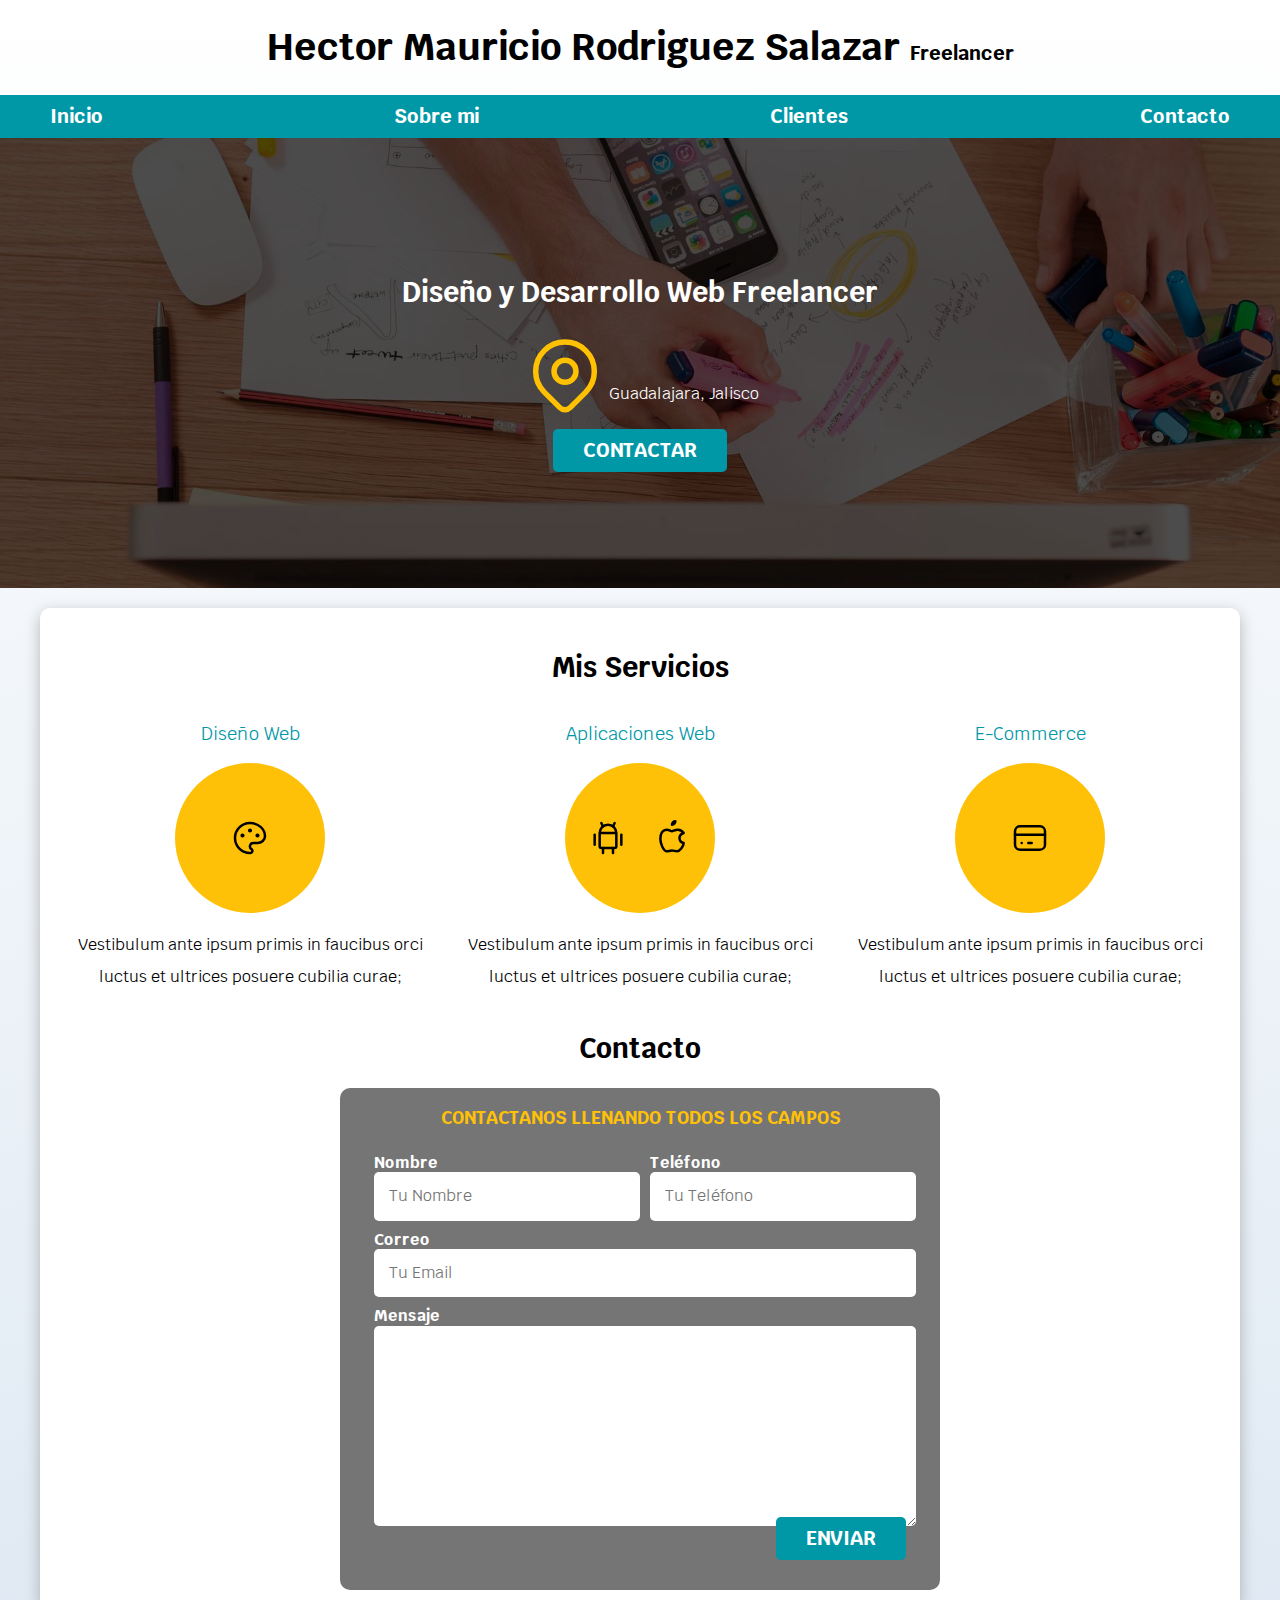
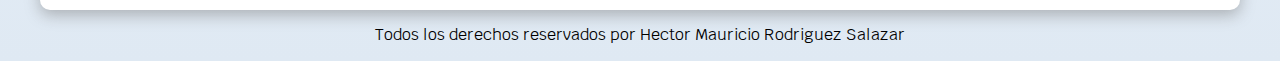
<file: index.html>
<!DOCTYPE html> <!--Esta es la instruccion, para saber la version en la que estamos -->
<html lang="es"> <!--Este es para el lenguaje en el que esta-->
<head> <!--Es la informacion que se le va a dar al navegador-->
    <meta charset="UTF-8">
    <meta http-equiv="X-UA-Compatible" content="IE=edge"> 
    <meta name="viewport" content="width=device-width, initial-scale=1.0"> <!--Tamaño de los textos-->
    <title>Document</title>
    <!--Normalize como se encarga de normalizar nuestros proyectos siempre tiene que ser la libreria que cargue primero-->
    <link rel="preload" href="css/normalize.css" as="style">
    <link  rel = "stylesheet"   href="css/normalize.css">
    <!--Es importante el orden que le damos, por ello va primero el link de tipo de letra que las librerias -->
    <link rel="preconnect" href="https://fonts.googleapis.com">
    <link rel="preconnect" href="https://fonts.gstatic.com" crossorigin><link href="https://fonts.googleapis.com/css2?family=Krub:wght@400;700&display=swap" rel="stylesheet">
    <link href="preload" rel="css/styles.css" as="style"> <!--Esto es para hacer más rapido nuestra página-->
    <link href="css/styles.css" rel="stylesheet"> <!--Esta etiqueta sirve pasa conectar una hoja de estilos con el código html-->

</head>
<body>
    <header> <!--En la parte de abajo realizamos una clase esto con el fin de en Css solo seleccionar esa parte-->
        <h1 class="titulo">Hector Mauricio Rodriguez Salazar <span>Freelancer</span></h1> <!--Sirve para poner titulos los h-->
    </header>
    
    <div class = "nav-bg">
        <!--Podemos tener dos clases en una misma etiqueta-->
        <nav class="navegacion-principal contenedor">
            <a href="#">Inicio</a> <!--Estos son atributos para el navegador-->
            <a href="#">Sobre mi</a>
            <a href="#">Clientes</a>
            <a href="#">Contacto</a>
        </nav>
    </div> <!--nav-bg-->  

    <!--<img src="img/hero.jpg">--> <!--Sirve para integrar una imagen-->


    <section class="hero"> <!--La etiqueta de section tirve para dividir tres campos-->
        <div class="contenido-hero">
            <h2>Diseño y Desarrollo Web <span>Freelancer</span> </h2>
            
            <div class="ubicacion">
                <svg xmlns="http://www.w3.org/2000/svg" class="icon icon-tabler icon-tabler-map-pin" 
                width="88" height="88" viewBox="0 0 24 24" stroke-width="1.5" stroke="#FFC101" 
                fill="none" stroke-linecap="round" stroke-linejoin="round">
                    <path stroke="none" d="M0 0h24v24H0z" fill="none"/>
                    <circle cx="12" cy="11" r="3" />
                    <path d="M17.657 16.657l-4.243 4.243a2 2 0 0 1 -2.827 0l-4.244 
                    -4.243a8 8 0 1 1 11.314 0z" />
                </svg>
                <p>Guadalajara, Jalisco</p> <!--Los p son parrafos con la misma tivo de letra-->
            </div>
        
         <a class="boton" href="#">Contactar</a>
        </div><!--.contenido-hero-->
    </section><!--.hero-->

    <main class="contenedor sombra"> <!--Main es donde va a ir lo mas importante de nuestra pagina-->

    <h2>Mis Servicios</h2>


    <div class="servicios">     <!--Vamor a dividir las secciones en columnas con ese div-->

        <section class="servicio">
            <h3>Diseño Web</h3>
            <div class="iconos">
                <svg xmlns="http://www.w3.org/2000/svg" class="icon icon-tabler icon-tabler-palette" 
                width="40" height="40" viewBox="0 0 24 24" stroke-width="1.5" stroke="#000000" 
                fill="none" stroke-linecap="round" stroke-linejoin="round">
                    <path stroke="none" d="M0 0h24v24H0z" fill="none"/>
                    <path d="M12 21a9 9 0 1 1 0 -18a9 8 0 0 1 9 8a4.5 4 0 0 1 -4.5 4h-2.5a2 
                    2 0 0 0 -1 3.75a1.3 1.3 0 0 1 -1 2.25" />
                    <circle cx="7.5" cy="10.5" r=".5" fill="currentColor" />
                    <circle cx="12" cy="7.5" r=".5" fill="currentColor" />
                    <circle cx="16.5" cy="10.5" r=".5" fill="currentColor" />
                </svg>
            </div>
            <p>Vestibulum ante ipsum primis in faucibus orci luctus et ultrices posuere cubilia curae; 
            </p>
        </section>

        <section class="servicio">
            <h3>Aplicaciones Web</h3>
            <div class="iconos">
                <svg xmlns="http://www.w3.org/2000/svg" class="icon icon-tabler icon-tabler-brand-android"
                width="40" height="40" viewBox="0 0 24 24" stroke-width="1.5" stroke="#000000" 
                fill="none" stroke-linecap="round" stroke-linejoin="round">
                    <path stroke="none" d="M0 0h24v24H0z" fill="none"/>
                    <line x1="4" y1="10" x2="4" y2="16" />
                    <line x1="20" y1="10" x2="20" y2="16" />
                    <path d="M7 9h10v8a1 1 0 0 1 -1 1h-8a1 1 0 0 1 -1 -1v-8a5 5 0 0 1 10 0" />
                    <line x1="8" y1="3" x2="9" y2="5" />
                    <line x1="16" y1="3" x2="15" y2="5" />
                    <line x1="9" y1="18" x2="9" y2="21" />
                    <line x1="15" y1="18" x2="15" y2="21" />
                </svg>

                <svg xmlns="http://www.w3.org/2000/svg" class="icon icon-tabler icon-tabler-brand-apple"
                width="40" height="40" viewBox="0 0 24 24" stroke-width="1.5" stroke="#000000" 
                fill="none" stroke-linecap="round" stroke-linejoin="round">
                    <path stroke="none" d="M0 0h24v24H0z" fill="none"/>
                    <path d="M9 7c-3 0 -4 3 -4 5.5c0 3 2 7.5 4 7.5c1.088 -.046 1.679 -.5 3
                    -.5c1.312 0 1.5 .5 3 .5s4 -3 4 -5c-.028 -.01 -2.472 -.403 -2.5 -3c-.019
                    -2.17 2.416 -2.954 2.5 -3c-1.023 -1.492 -2.951 -1.963 -3.5 -2c-1.433 -.111
                    -2.83 1 -3.5 1c-.68 0 -1.9 -1 -3 -1z" />
                    <path d="M12 4a2 2 0 0 0 2 -2a2 2 0 0 0 -2 2" />
                </svg>
            </div>
            <p>Vestibulum ante ipsum primis in faucibus orci luctus et ultrices posuere cubilia curae; 
            </p>
        </section>

        <section class="servicio">
            <h3>E-Commerce</h3>
            <div class="iconos">
                <svg xmlns="http://www.w3.org/2000/svg" class="icon icon-tabler
                icon-tabler-credit-card" width="40" height="40" viewBox="0 0 24 24" 
                stroke-width="1.5" stroke="#000000" fill="none" stroke-linecap="round" stroke-linejoin="round">
                    <path stroke="none" d="M0 0h24v24H0z" fill="none"/>
                    <rect x="3" y="5" width="18" height="14" rx="3" />
                    <line x1="3" y1="10" x2="21" y2="10" />
                    <line x1="7" y1="15" x2="7.01" y2="15" />
                    <line x1="11" y1="15" x2="13" y2="15" />
                </svg>
            </div>
            <p>Vestibulum ante ipsum primis in faucibus orci luctus et ultrices posuere cubilia curae; 
            </p> 
        </section>    
    </div>  <!--Cierre de la clases Servicios-->
       
        <section>
            <h2>Contacto</h2>

            <form class="formulario"> <!--form es una etiqueta para crear un formulario-->
                <fieldset> <!--Esta etiqueta sirve para poner en un formulario a un grupo de campos-->
                    <legend>Contactanos llenando todos los campos</legend> <!--legend es una etiqueta como h solo que esta sirve para formularios-->
                
                    <div class="contenedor-campos">    
                    <div class="campo"> <!-- Esta etiqueta sirve para poner la informacion en un recuadro-->
                        <label>Nombre</label> <!--Esta sirve para poner un nombre de un campo en la forma-->
                        <input class="input-text" type="text" placeholder="Tu Nombre"> <!--La etiqueta input sirve para que podamos 
                                                        poner un campo en donde vamos a poder llenar los campos-->
                    </div>

                    <div class="campo">
                        <label>Teléfono</label>
                        <input class="input-text" type="tel" placeholder="Tu Teléfono">
                    </div>

                    <div class="campo">
                        <label>Correo</label>
                        <input class="input-text" type="email" placeholder="Tu Email">
                    </div>

                    <div class="campo">
                        <label>Mensaje</label>
                        <textarea class="input-text"></textarea>
                    </div>
                </div>    <!--Contenedor de los campos-->

                    <div class="alinear-derecha flex">
                        <input class="boton w-sm-100" class="input-text" type="submit" value="Enviar">
                    </div>
                </fieldset>
            </form>
        </section>
</main> 

    <footer class="footer">    <!-- Esta etiqueta sirve para poner un pie de pagina-->
        <p>Todos los derechos reservados por Hector Mauricio Rodriguez Salazar</p>       
    </footer>

</body>
</html> <!--Cuando tengamos una diagola es que es de termino-->
</file>
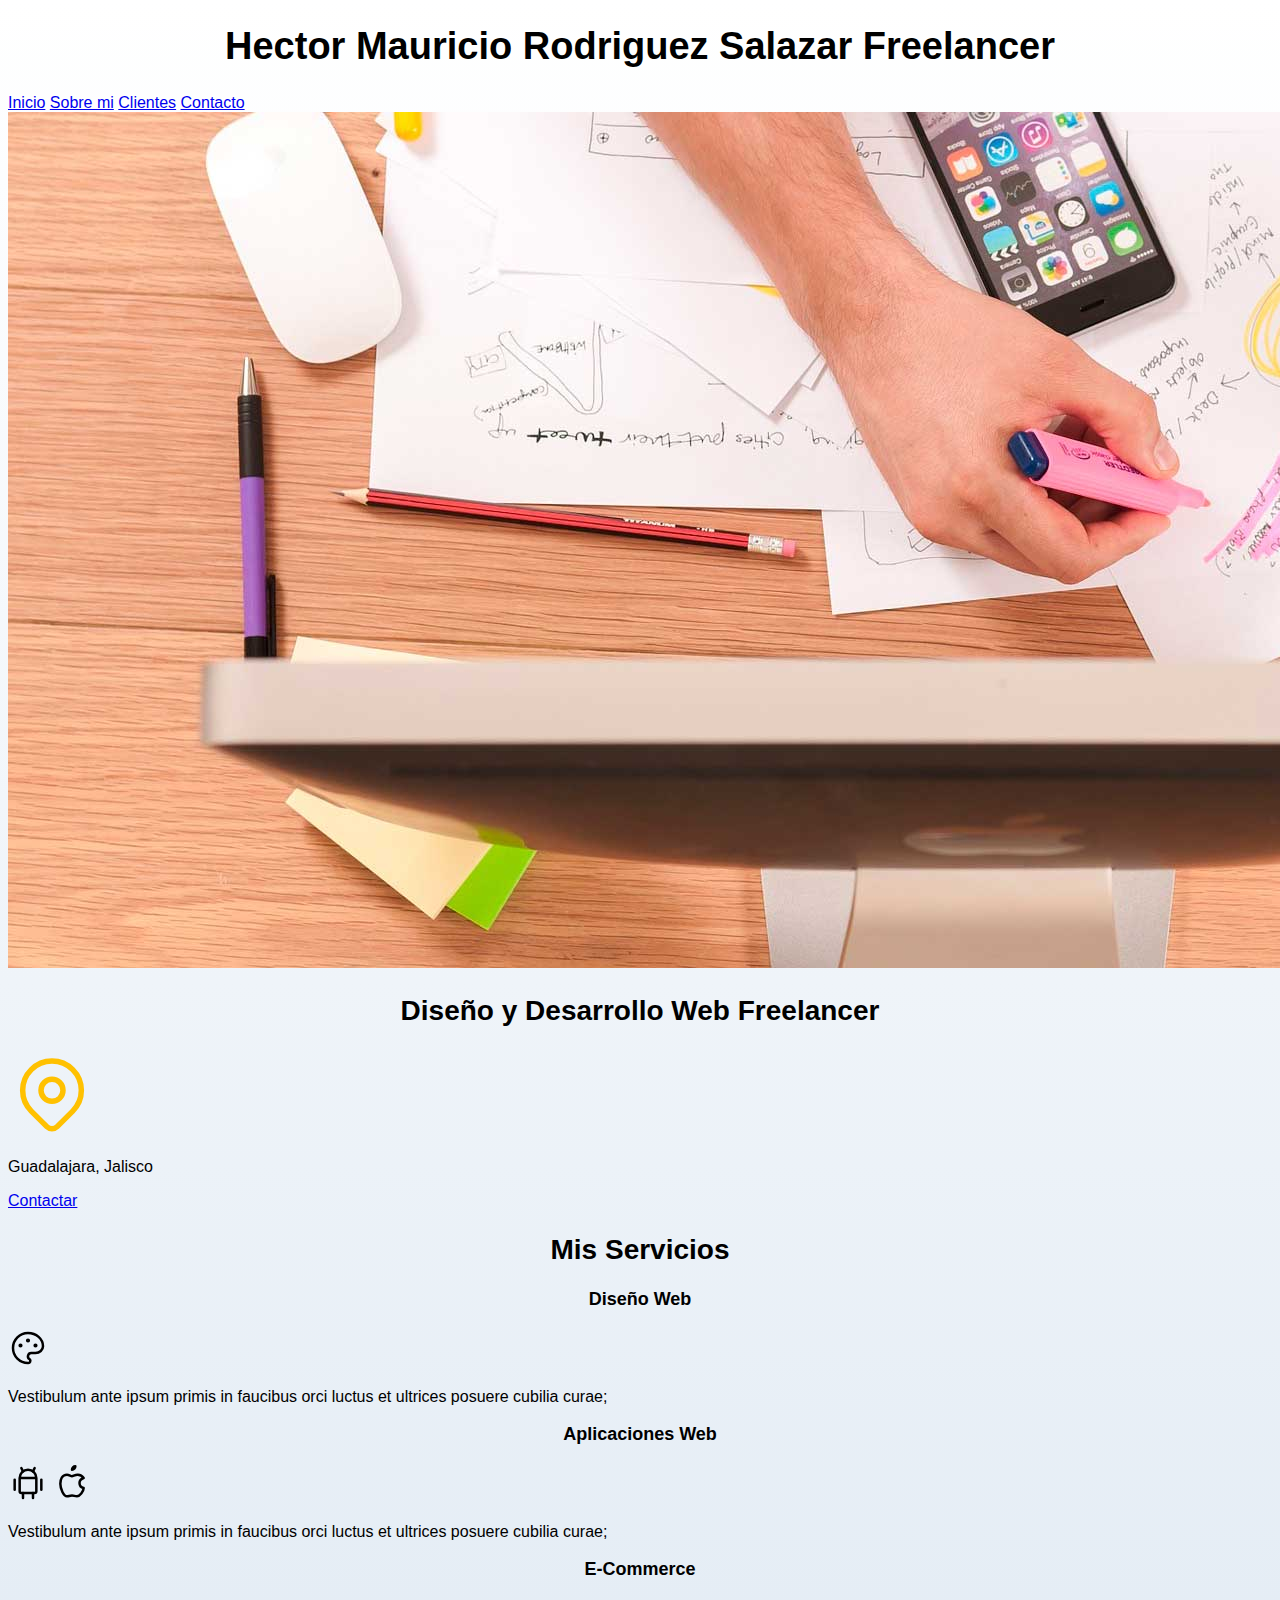
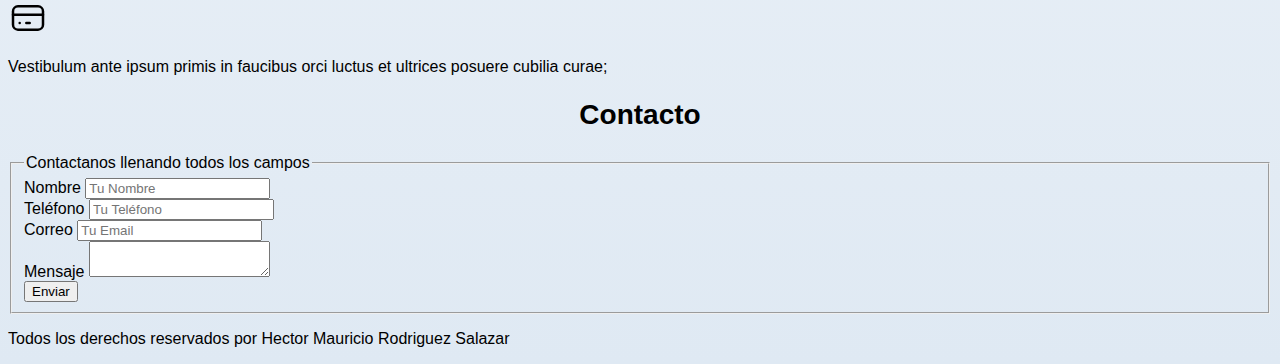
<file: nosotros.html>
<!DOCTYPE html> <!--Esta es la instruccion, para saber la version en la que estamos -->
<html lang="es"> <!--Este es para el lenguaje en el que esta-->
<head> <!--Es la informacion que se le va a dar al navegador-->
    <meta charset="UTF-8">
    <meta http-equiv="X-UA-Compatible" content="IE=edge"> 
    <meta name="viewport" content="width=device-width, initial-scale=1.0"> <!--Tamaño de los textos-->
    <title>Document</title>
    <link href="preload" rel="css/styles.css" as="style"> <!--Esto es para hacer más rapido nuestra página-->
    <link href="css/styles.css" rel="stylesheet"> <!--Esta etiqueta sirve pasa conectar una hoja de estilos con el código html-->

</head>
<body>
    <header>
        <h1>Hector Mauricio Rodriguez Salazar Freelancer</h1> <!--Sirve para poner titulos los h-->
    </header>

    <nav>
        <a href="#">Inicio</a> <!--Estos son atributos para el navegador-->
        <a href="#">Sobre mi</a>
        <a href="#">Clientes</a>
        <a href="#">Contacto</a>
    </nav>

    <img src="img/hero.jpg"> <!--Sirve para integrar una imagen-->


    <section> <!--La etiqueta de section tirve para dividir tres campos-->
        <h2>Diseño y Desarrollo Web Freelancer</h2>
            <svg xmlns="http://www.w3.org/2000/svg" class="icon icon-tabler icon-tabler-map-pin" 
            width="88" height="88" viewBox="0 0 24 24" stroke-width="1.5" stroke="#FFC101" 
            fill="none" stroke-linecap="round" stroke-linejoin="round">
                <path stroke="none" d="M0 0h24v24H0z" fill="none"/>
                <circle cx="12" cy="11" r="3" />
                <path d="M17.657 16.657l-4.243 4.243a2 2 0 0 1 -2.827 0l-4.244 
                -4.243a8 8 0 1 1 11.314 0z" />
            </svg>
        <p>Guadalajara, Jalisco</p> <!--Los p son parrafos con la misma tivo de letra-->
        <a href="#">Contactar</a>
    </section>

    <main> <!--Main es donde va a ir lo mas importante de nuestra pagina-->

    <h2>Mis Servicios</h2>

    <section>
        <h3>Diseño Web</h3>
        <svg xmlns="http://www.w3.org/2000/svg" class="icon icon-tabler icon-tabler-palette" 
        width="40" height="40" viewBox="0 0 24 24" stroke-width="1.5" stroke="#000000" 
        fill="none" stroke-linecap="round" stroke-linejoin="round">
            <path stroke="none" d="M0 0h24v24H0z" fill="none"/>
            <path d="M12 21a9 9 0 1 1 0 -18a9 8 0 0 1 9 8a4.5 4 0 0 1 -4.5 4h-2.5a2 
            2 0 0 0 -1 3.75a1.3 1.3 0 0 1 -1 2.25" />
            <circle cx="7.5" cy="10.5" r=".5" fill="currentColor" />
            <circle cx="12" cy="7.5" r=".5" fill="currentColor" />
            <circle cx="16.5" cy="10.5" r=".5" fill="currentColor" />
        </svg>
        <p>Vestibulum ante ipsum primis in faucibus orci luctus et ultrices posuere cubilia curae; 
        </p>
    </section>

    <section>
        <h3>Aplicaciones Web</h3>
        <svg xmlns="http://www.w3.org/2000/svg" class="icon icon-tabler icon-tabler-brand-android"
        width="40" height="40" viewBox="0 0 24 24" stroke-width="1.5" stroke="#000000" 
        fill="none" stroke-linecap="round" stroke-linejoin="round">
            <path stroke="none" d="M0 0h24v24H0z" fill="none"/>
            <line x1="4" y1="10" x2="4" y2="16" />
            <line x1="20" y1="10" x2="20" y2="16" />
            <path d="M7 9h10v8a1 1 0 0 1 -1 1h-8a1 1 0 0 1 -1 -1v-8a5 5 0 0 1 10 0" />
            <line x1="8" y1="3" x2="9" y2="5" />
            <line x1="16" y1="3" x2="15" y2="5" />
            <line x1="9" y1="18" x2="9" y2="21" />
            <line x1="15" y1="18" x2="15" y2="21" />
        </svg>

        <svg xmlns="http://www.w3.org/2000/svg" class="icon icon-tabler icon-tabler-brand-apple"
        width="40" height="40" viewBox="0 0 24 24" stroke-width="1.5" stroke="#000000" 
        fill="none" stroke-linecap="round" stroke-linejoin="round">
            <path stroke="none" d="M0 0h24v24H0z" fill="none"/>
            <path d="M9 7c-3 0 -4 3 -4 5.5c0 3 2 7.5 4 7.5c1.088 -.046 1.679 -.5 3
             -.5c1.312 0 1.5 .5 3 .5s4 -3 4 -5c-.028 -.01 -2.472 -.403 -2.5 -3c-.019
              -2.17 2.416 -2.954 2.5 -3c-1.023 -1.492 -2.951 -1.963 -3.5 -2c-1.433 -.111
               -2.83 1 -3.5 1c-.68 0 -1.9 -1 -3 -1z" />
            <path d="M12 4a2 2 0 0 0 2 -2a2 2 0 0 0 -2 2" />
          </svg>
        
          <p>Vestibulum ante ipsum primis in faucibus orci luctus et ultrices posuere cubilia curae; 
        </p>
    </section>

    <section>
        <h3>E-Commerce</h3>
        <svg xmlns="http://www.w3.org/2000/svg" class="icon icon-tabler
        icon-tabler-credit-card" width="40" height="40" viewBox="0 0 24 24" 
        stroke-width="1.5" stroke="#000000" fill="none" stroke-linecap="round" stroke-linejoin="round">
            <path stroke="none" d="M0 0h24v24H0z" fill="none"/>
            <rect x="3" y="5" width="18" height="14" rx="3" />
            <line x1="3" y1="10" x2="21" y2="10" />
            <line x1="7" y1="15" x2="7.01" y2="15" />
            <line x1="11" y1="15" x2="13" y2="15" />
          </svg>
        <p>Vestibulum ante ipsum primis in faucibus orci luctus et ultrices posuere cubilia curae; 
        </p> 
    </section>    

    </main>    
    
    <section>
        <h2>Contacto</h2>

        <form> <!--form es una etiqueta para crear un formulario-->
            <fieldset> <!--Esta etiqueta sirve para poner en un formulario a un grupo de campos-->
                <legend>Contactanos llenando todos los campos</legend> <!--legend es una etiqueta como h solo que esta sirve para formularios-->
                
                <div> <!-- Esta etiqueta sirve para poner la informacion en un recuadro-->
                    <label>Nombre</label> <!--Esta sirve para poner un nombre de un campo en la forma-->
                    <input type="text" placeholder="Tu Nombre"> <!--La etiqueta input sirve para que podamos 
                                                    poner un campo en donde vamos a poder llenar los campos-->
                </div>

                <div>
                    <label>Teléfono</label>
                    <input type="tel" placeholder="Tu Teléfono">
                </div>

                <div>
                    <label>Correo</label>
                    <input type="email" placeholder="Tu Email">
                </div>

                <div>
                    <label>Mensaje</label>
                    <textarea></textarea>
                </div>

                <div>
                    <input type="submit" value="Enviar">
                </div>
            </fieldset>
        </form>
    </section>

    <footer>    <!-- Esta etiqueta sirve para poner un pie de pagina-->
        <p>Todos los derechos reservados por Hector Mauricio Rodriguez Salazar</p>       
    </footer>


</body>
</html> <!--Cuando tengamos una diagola es que es de termino-->
</file>
<file: css/styles.css>
/*Plantilla de colores*/
:root{
    --blanco:  #ffffff;
    --oscuro:  #212121;
    --primario: #FFc107;
    --secundario: #0097A7;
    --gris: #757575;

    --fuente--principal: 3.8rem;
}

    /*Globales*/

html{ /* Estas lineas html y body hacen que pueda ser facil de utilizar los rem*/
    font-size: 62.5%;
    box-sizing: border-box;
    scroll-snap-type: y mandatory ; /*Este es para que haga scrool de arriba hacia abajo*/
}

    /*Scroll Snap*/
.servicios,
.navegacion-principal,
.formulario{
    /*Estos scroll son para que se detenga el scroll como en cada seccion*/
    scroll-snap-align: center;
    scroll-snap-stop: always;
}

/* El primer asterisco es para que selecciona todos los elementos de html 
La coma es para que si hay dos clases que tengan los mismos componentes
 pues que simplemente juntarlas con la coma y que le aplique el box-sizing: border-box;*/
*, *:before, *:after {
    box-sizing: inherit;
  }

body{ /*Tambien lo que va hacer es adaptarse con mas sencilles a diferentes ordenadores*/
    font-size: 16px;
    font-family: 'Krub', sans-serif;  
    background-image: linear-gradient(to top, #DFE9F3 0%, var(--blanco)); /*Para el color de fondo*/
}

.contenedor{
    max-width: 120rem;
    /*Margin es para margenes, darle espacio*/
    /*top right bottom left*/
    margin: 0 auto;

    /* Es lo mismo que arriba margin-top: 0;
    margin-right: auto;
    margin-bottom: 0;
    margin-left: auto;*/
}

.boton{
    background-color: var(--secundario);
    color: var(--blanco);
    padding: 1rem 3rem;
    margin-top: 1rem;
    font-size: 2rem;
    text-decoration: none;
    text-transform: uppercase;/*Para hacer la letra mayus*/
    font-weight: bolder;
    border-radius: 0.5rem;
    width: 90%;
    text-align: center;
    border: none;
}

@media (min-width: 768px) {
    .boton{
        width: auto;
    }
}

/*El hover es cuando pones el cursor en un enlace*/
.boton:hover{
    cursor: pointer;
}

.sombra{
    box-shadow: 0px 5px 15px 0px rgba(112,112,112,0.48);
    background-color: var(--blanco);
    padding: 2rem;
    border-radius: 1rem;

}

    /*Tipografia*/ 
h1{
    font-size: 3.8rem; /*rem es una medida de tamaño en computadora*/
}

h2{
    font-size: 2.8rem;
}

h3{
    font-size: 1.8rem;
}

h1,h2,h3{
    text-align: center;
}


/*Solo el span se va aplicar a todos los span que haya
En cambio si lo ponemos con un h1 este solo lo va aplicar a todos los respectivos h1*/

    /*Titulos*/
.titulo span{
    font-size: 2rem;  /* 1rem = 10px, solo que los rem son mas facil que se adapten a las webs*/
}

        /**Utilidades**/
.w-sm-100{
    width: 100%;
}

@media (min-width: 768px) {
    .w-sm-100{
        width: auto;
    }
}

.flex{
    display: flex;
}

.alinear-derecha{
    justify-content: flex-end;
}

    /*Navegacion Principal*/
.nav-bg{
    background-color: var(--secundario);
}

.navegacion-principal {
    /*El display flex y el justify es para acomodar los links*/
    display: flex;
    flex-direction: column;
    justify-content: space-between;
}

/*Los media Queries pueden hererar cosas de las clases*/
@media (min-width: 768px) {
    .navegacion-principal{
        flex-direction: row;
    }
}

/*ejemplos de media Quries en otros dispositivos
para celular
@media (min-width: 480px) {
}

para Tablet
@media (min-width: 768px) {
}

para Laptop
@media (min-width: 1148px) {
}

para Laptop
@media (min-width: 1400px) {
}*/


.navegacion-principal a{
    display: block;
    text-align: center;
    color: var(--blanco);
    /*Esto es para quitar el la raya de abaja de los navegadores*/
    text-decoration: none;
    font-size: 2rem;
    font-weight: bolder;
    padding: 1rem;
}

.navegacion-principal a:hover
{
    background-color: var(--primario);
    color: var(--oscuro);
}

    /*Hero*/
.hero{
    background-image: url(../img/hero.jpg);
    background-repeat: no-repeat; /*Para que no se repita la imagen*/
    background-size: cover; /*Para que alcance a cubrir el ancho*/
    height: 450px; /*El tamanio de la foto*/
    /*padding: 20px; Para bajar el titulo*/
    position: relative;
    margin-bottom: 2rem;
}

.contenido-hero{
    position: absolute;
    background-color: rgba(0, 0, 0, 0.4);
    background-color: rgb(0 0 0 / 70%);
    width: 100%;
    height: 100%;

    /*Para alinear vertical y horizontalmente los textos*/
    display: flex;
    flex-direction: column;
    align-items: center;
    justify-content: center;
}

.contenido-hero h2,
.contenido-hero p{
    color: var(--blanco);
}

.contenido-hero .ubicacion{
    display: flex;
    align-items: flex-end;
}


/*Css se agrupa dentro del area determinada.
 grid nos permite definir la ubicacion y tamaño de los elementos
de tu sitio web por el contrario flexbox crece automaticamente*/

@media (min-width: 768px) {
    .servicios{
        display: grid;
        grid-template-columns: repeat(3,1fr); /*Para tamanio y dividir las columnas y los fr es lo mismo que decir 33.3% a cada una y el repeat es para que te lo repita tres veces*/
        column-gap: 1rem;
    
        /*grid: 200px 800px / 200px 200px; Primero rows y columns. Es lo mismo que lo de arriba*/
    }
}
 /*para Alinear en el centro los iconos*/
.servicio{
    display: flex;
    flex-direction: column;
    align-items: center;
}

.servicio h3{
    color: var(--secundario);
    font-weight: normal; /*Para la negrita de la letra*/
}

.servicio p{
    line-height: 2; /*Para cambiar el internileado*/
    text-align: center;
}

.servicio .iconos{
    height: 15rem;
    width: 15rem;
    background-color: var(--primario);
    border-radius: 50%;/*Para si tienes la altura y el ancho que se haga un circulo*/
    display: flex;
    justify-content: space-evenly; /* Para alinear el contenido al centro*/
    align-items: center; /*Para centrar los iconos*/
}

    /**Contactos**/
.formulario{
    background-color: var(--gris);
    width: min(60rem , 100%);/*Ancho del recuadro gris Utiliza el valor mas pequeño*/
    margin: 0 auto; /*Para centrar horizontalemente. El margin se utiliza mas que nada cuando sea un formulario*/
    padding: 2rem; /*Padding sirve para que no este pegado la informacion al recuadro*/
    border-radius: 1rem;
}   

.formulario fieldset{
    border: none;
}

.formulario legend{
    text-align: center;
    font-size: 1.8rem;
    text-transform: uppercase; /*Mayus*/
    font-weight: 700; /*La intensidad de la negrita*/
    margin-bottom: 2rem;
    color:  var(--primario);
}

@media (min-width: 768px) {
    .contenedor-campos{
        display: grid;
        grid-template-columns: 50% 50%;
        grid-template-rows: auto auto 20rem ; /*Esto es para dividir las filas y darles el tamaño adecuado*/
        column-gap: 1rem; /*Separacion de columnas*/
    }

    /*Esto lo que hace es que si hay cuatro campo de una misma clase, es seleccionar solo la que deseas*/
    .campo:nth-child(3),
    .campo:nth-child(4){
        grid-column: 1 / 3;/*Esto es para que una fila vaya desde una determinada coordenada hacia otra*/
    }
}

.campo{
    margin-bottom: 1rem;
}

.campo label{
    color: var(--blanco);
    font-weight: bold;
}

.campo textarea{
    height: 20rem;
}

    /**Selectores**/
.input-text{
    width: 100%;
    border: none;
    padding: 1.5rem;
    border-radius: .5rem;
}


/*.campo input[type = "text"]{
    background-color: red;
} */  

.enviar .boton{
    width: 100%;
}

    /**Footer**/
.footer{
    text-align: center;
}
</file>
